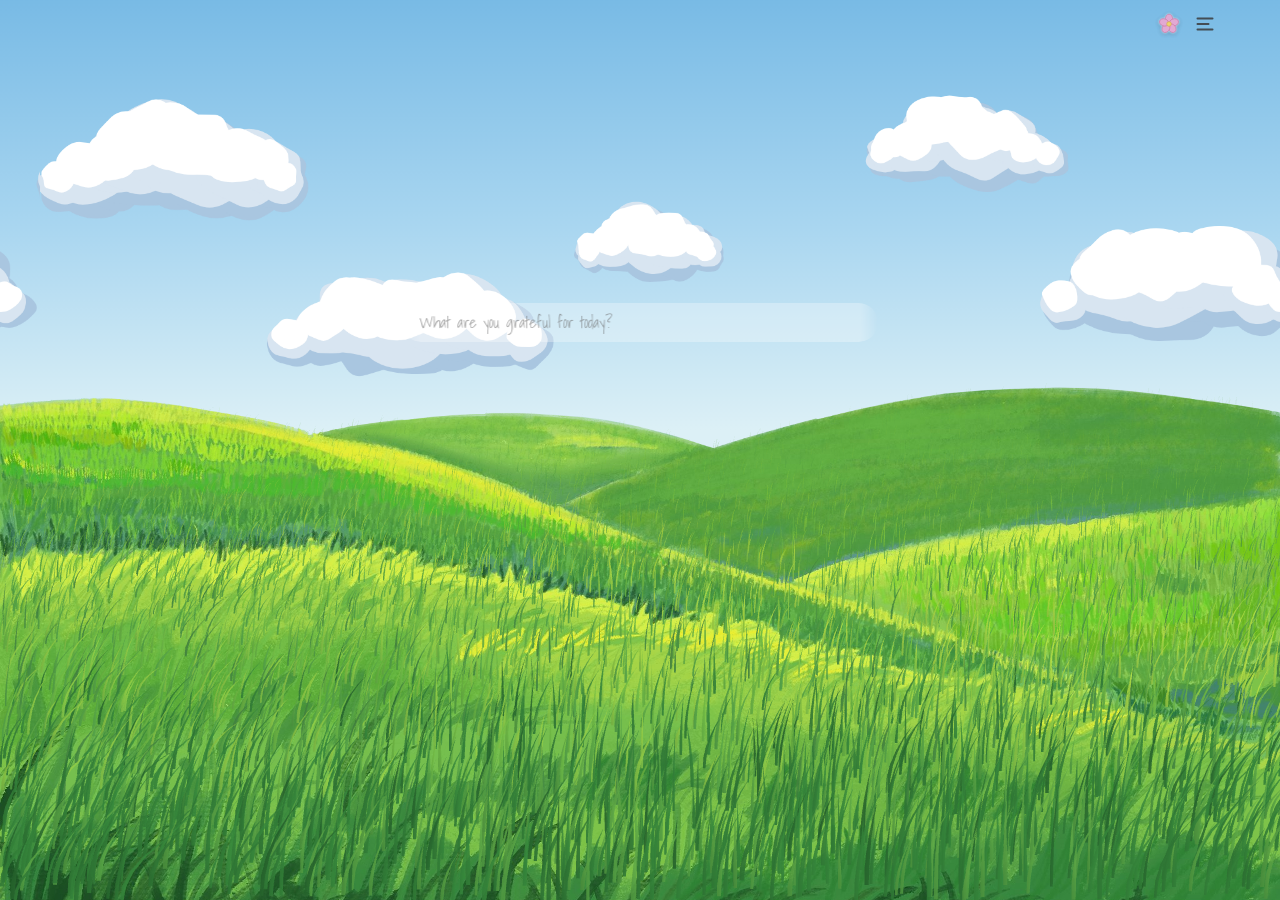
<file: index.html>
<!doctype html>
<html lang="en">
<head>
<meta charset="utf-8">
<meta name="viewport" content="width=device-width,initial-scale=1,viewport-fit=cover">
<meta name="theme-color" content="#87c3cc">
<title>Gratitude Garden</title>
<link rel="preconnect" href="https://fonts.googleapis.com">
<link rel="preconnect" href="https://fonts.gstatic.com" crossorigin>
<link href="https://fonts.googleapis.com/css2?family=Shadows+Into+Light&display=swap" rel="stylesheet">
<link rel="preload" as="image" href="assets/meadow-spring.jpg">
<style>
  :root {
    --ink: #3a3a3a;
    --hand: 'Shadows Into Light', 'Bradley Hand', 'Segoe Print', cursive;
    --sans: system-ui, -apple-system, 'Segoe UI', Roboto, 'Helvetica Neue', Arial, sans-serif;
    --ph: clamp(34px, 4.3vh, 52px);
    --pw: clamp(300px, 37.3vw, 760px);
    --dw: clamp(22px, 2.1vw, 34px);
    --dh: var(--dw);
  }
  html, body { margin: 0; height: 100%; overflow: hidden; background: #87c3cc; transition: background .8s; }
  body { -webkit-font-smoothing: antialiased; }
  #scene, #grass, #fx { position: fixed; inset: 0; width: 100vw; height: 100vh; height: 100dvh; display: block; }
  #scene, #grass { pointer-events: none; }
  #fx { touch-action: manipulation; }
  .ui { position: fixed; inset: 0; pointer-events: none; }

  /* splash: two solid panels that part in the middle once the garden is ready */
  #splash { position: fixed; inset: 0; z-index: 20; }
  #splash i { position: absolute; top: 0; bottom: 0; width: 50.2%; background: #87c3cc; transition: transform .9s cubic-bezier(.7, 0, .3, 1); }
  #splash i:first-child { left: 0; } #splash i:last-child { right: 0; }
  #splash.open { pointer-events: none; }
  #splash.open i:first-child { transform: translateX(-101%); } #splash.open i:last-child { transform: translateX(101%); }
  @media (prefers-reduced-motion: reduce) { #splash i { transition: opacity .4s; } #splash.open i { transform: none; opacity: 0; } }

  /* gratitude input */
  .pill {
    position: absolute; left: 50%; top: calc(35.8vh - var(--ph) / 2);
    width: var(--pw); height: var(--ph); transform: translateX(-50%);
    pointer-events: auto; margin: 0;
  }
  .pill input {
    position: absolute; inset: 0; width: 100%; height: 100%; box-sizing: border-box;
    border: 0; border-radius: 999px; outline: 0; margin: 0;
    background: rgba(255, 255, 255, .3);
    font-family: var(--hand); font-size: 16px; color: var(--ink);
    --pl: 1.1em; --pr: 1.1em; padding: 0 var(--pr) 0 var(--pl); caret-color: var(--ink);
    -webkit-mask-image: linear-gradient(to right, transparent, #000 var(--pl), #000 calc(100% - var(--pr)), transparent);
    mask-image: linear-gradient(to right, transparent, #000 var(--pl), #000 calc(100% - var(--pr)), transparent);
  }
  .pill .go { display: none; position: absolute; top: 0; right: 0; width: var(--ph); height: var(--ph); padding: 0; border: 0; border-radius: 50%; background: none; color: var(--ink); cursor: pointer; place-items: center; -webkit-tap-highlight-color: transparent; }
  .pill .go svg { width: 55%; height: 55%; }
  @media (hover: none), (max-width: 700px) { .pill .go { display: grid; } .pill input { --pr: calc(var(--ph) + .2em); } }
  .pill input::placeholder { color: #6b6b6b; opacity: 1; transition: opacity .3s; }
  .pill input:focus::placeholder { opacity: .6; }

  /* top-right icon menus: season + backup */
  .tools { position: absolute; top: calc(2.8vh - var(--dh) / 2); right: calc(6vw - var(--dw) / 2); display: flex; gap: max(12px, calc(2vw - var(--dw))); pointer-events: auto; }
  .menu { position: relative; }
  .menu-btn {
    width: 24px; height: 24px; padding: 0; border: 0; cursor: pointer; background: none;
    display: grid; place-items: center; color: var(--ink);
    filter: drop-shadow(0 0 1.2px rgba(255,255,255,.9)) drop-shadow(0 1px 2px rgba(40,60,80,.35));
    opacity: .85; transition: transform .4s cubic-bezier(.3,.7,.3,1), opacity .3s;
    -webkit-tap-highlight-color: transparent;
  }
  #backupBtn { filter: none; }
  .menu-btn:hover, .menu-btn[aria-expanded="true"] { opacity: 1; transform: scale(1.1) rotate(-4deg); }
  .menu-btn svg { width: 100%; height: 100%; overflow: visible; display: block; }
  .menu-btn:focus-visible, .menu-item:focus-visible { outline: 1.5px solid var(--ink); outline-offset: 3px; }
  .menu-list {
    position: absolute; top: calc(100% + 10px); right: 0; min-width: 9.5em; margin: 0; padding: .3em;
    background: rgba(244, 242, 233, .9); border: 1.5px solid var(--ink);
    border-radius: 18px 12px 20px 12px / 12px 20px 12px 18px;
    opacity: 0; visibility: hidden; transform: translateY(-4px); transition: opacity .25s, transform .25s, visibility 0s .25s;
  }
  .menu.open .menu-list { opacity: 1; visibility: visible; transform: none; transition-delay: 0s; }
  .menu-item {
    display: flex; align-items: center; gap: .6em; width: 100%; box-sizing: border-box; padding: .15em .6em .2em .4em;
    border: 0; border-radius: 10px; background: none; cursor: pointer; text-align: left;
    font: 16px/1.2 var(--hand); color: var(--ink); letter-spacing: .03em; white-space: nowrap;
  }
  .menu-item:hover { background: rgba(58, 58, 58, .09); }
  .menu-item[aria-checked="true"] { background: rgba(58, 58, 58, .13); }
  .menu-item svg { width: 24px; height: 24px; flex: none; overflow: visible; }
  .menu-item .ico-line { stroke: var(--ink); }
  .menu-item[data-season="winter"] g[stroke] { stroke: #7fa6c4; }
  .toast {
    position: absolute; top: calc(2.8vh + var(--dh) / 2 + 8px); right: calc(6vw - var(--dw) / 2); max-width: 70vw; text-align: right;
    font: 20px/1.1 var(--hand); color: var(--ink); opacity: 0; transition: opacity .4s; pointer-events: none;
    text-shadow: 0 0 6px rgba(255,255,255,.8);
  }
  .toast.show { opacity: .95; }

  /* note shown when hovering a gratitude flower */
  .note {
    position: absolute; left: 0; top: 0; max-width: min(320px, 72vw); box-sizing: border-box;
    padding: .3em .85em .4em; font: 16px/1.1 var(--hand); color: var(--ink); letter-spacing: .03em;
    background: rgba(244, 242, 233, .84); border: 1.5px solid var(--ink);
    border-radius: 255px 16px 225px 16px / 16px 225px 16px 255px;
    opacity: 0; transform: translate(-50%, calc(-100% + 4px)); transition: opacity .35s, transform .35s;
    white-space: pre-wrap; overflow-wrap: anywhere;
  }
  .note small { display: block; font-size: 14px; opacity: .65; margin-top: .1em; }
  .note.show { opacity: 1; transform: translate(-50%, -100%); }

  .drift { position: absolute; font-family: var(--hand); color: var(--ink); white-space: pre; pointer-events: none; }
  .drift span { display: inline-block; white-space: pre; }

  #diag { position: fixed; left: 10px; bottom: 10px; z-index: 5; max-width: min(520px, 90vw); padding: 6px 10px; border-radius: 8px; background: rgba(30,30,30,.78); color: #fff; font: 12px/1.4 var(--sans); pointer-events: none; display: none; white-space: pre-wrap; }
  .sr-only { position: absolute; width: 1px; height: 1px; padding: 0; margin: -1px; overflow: hidden; clip: rect(0 0 0 0); white-space: nowrap; border: 0; }

  @media (max-width: 700px) {
    :root { --pw: 86vw; }
    .pill input { font-size: 16px; --pl: .9em; }
  }
</style>
</head>
<body>
<canvas id="scene" aria-hidden="true"></canvas>
<canvas id="grass" aria-hidden="true"></canvas>
<canvas id="fx" aria-hidden="true"></canvas>

<div id="splash" aria-hidden="true"><i></i><i></i></div>
<div id="diag"></div>
<div class="ui" id="ui">
  <form class="pill" id="pill" autocomplete="off">
    <input id="gratitude" type="text" maxlength="120" enterkeyhint="done"
           placeholder="What are you grateful for today?" aria-label="What are you grateful for today?">
    <button type="submit" class="go" aria-label="Plant" tabindex="-1"><svg viewBox="0 0 24 24" aria-hidden="true" fill="none" stroke="currentColor" stroke-width="1.8" stroke-linecap="round" stroke-linejoin="round"><path d="M5 12h14M13 6l6 6-6 6"/></svg></button>
  </form>

  <div class="tools">
    <div class="menu" id="seasonMenu">
      <button class="menu-btn" id="seasonBtn" aria-haspopup="menu" aria-expanded="false" aria-label="Season"></button>
      <div class="menu-list" role="menu" aria-label="Season">
      <button class="menu-item" role="menuitemradio" data-season="spring" aria-checked="false"><svg viewBox="0 0 24 24" aria-hidden="true"><g transform="translate(12 12)"><g fill="#f4a6cf" stroke="#d9709f" stroke-width=".7"><ellipse cx="0" cy="-5.2" rx="3.6" ry="4.6" transform="rotate(0)"/><ellipse cx="0" cy="-5.2" rx="3.6" ry="4.6" transform="rotate(72)"/><ellipse cx="0" cy="-5.2" rx="3.6" ry="4.6" transform="rotate(144)"/><ellipse cx="0" cy="-5.2" rx="3.6" ry="4.6" transform="rotate(216)"/><ellipse cx="0" cy="-5.2" rx="3.6" ry="4.6" transform="rotate(288)"/></g><circle r="2.3" fill="#ffd95a" stroke="#e0a82e" stroke-width=".6"/></g></svg>Spring</button>
      <button class="menu-item" role="menuitemradio" data-season="summer" aria-checked="false"><svg viewBox="0 0 24 24" aria-hidden="true"><g transform="translate(12 12)"><g stroke="#f7a823" stroke-width="1.8" stroke-linecap="round"><line x1="0" y1="-7.6" x2="0" y2="-10.6" transform="rotate(0)"/><line x1="0" y1="-7.6" x2="0" y2="-10.6" transform="rotate(45)"/><line x1="0" y1="-7.6" x2="0" y2="-10.6" transform="rotate(90)"/><line x1="0" y1="-7.6" x2="0" y2="-10.6" transform="rotate(135)"/><line x1="0" y1="-7.6" x2="0" y2="-10.6" transform="rotate(180)"/><line x1="0" y1="-7.6" x2="0" y2="-10.6" transform="rotate(225)"/><line x1="0" y1="-7.6" x2="0" y2="-10.6" transform="rotate(270)"/><line x1="0" y1="-7.6" x2="0" y2="-10.6" transform="rotate(315)"/></g><circle r="5.4" fill="#ffd54a" stroke="#f2a31c" stroke-width=".8"/></g></svg>Summer</button>
      <button class="menu-item" role="menuitemradio" data-season="autumn" aria-checked="false"><svg viewBox="0 0 24 24" aria-hidden="true"><g stroke-linejoin="round" stroke-linecap="round"><path d="M12 2.5C18.5 6 20 12 12 20.5 4 12 5.5 6 12 2.5Z" fill="#e8742a" stroke="#b84a16" stroke-width=".9"/><path d="M12 7v15M12 11l-3-2.6M12 14l3.4-3M12 16.6l-2.6-2" fill="none" stroke="#b84a16" stroke-width=".9"/></g></svg>Autumn</button>
      <button class="menu-item" role="menuitemradio" data-season="winter" aria-checked="false"><svg viewBox="0 0 24 24" aria-hidden="true"><g transform="translate(12 12)" stroke="#fff" stroke-width="1.7" stroke-linecap="round" fill="none"><g transform="rotate(0)"><line x1="0" y1="0" x2="0" y2="-9.5"/><polyline points="-2.6,-7.4 0,-5.2 2.6,-7.4"/></g><g transform="rotate(60)"><line x1="0" y1="0" x2="0" y2="-9.5"/><polyline points="-2.6,-7.4 0,-5.2 2.6,-7.4"/></g><g transform="rotate(120)"><line x1="0" y1="0" x2="0" y2="-9.5"/><polyline points="-2.6,-7.4 0,-5.2 2.6,-7.4"/></g><g transform="rotate(180)"><line x1="0" y1="0" x2="0" y2="-9.5"/><polyline points="-2.6,-7.4 0,-5.2 2.6,-7.4"/></g><g transform="rotate(240)"><line x1="0" y1="0" x2="0" y2="-9.5"/><polyline points="-2.6,-7.4 0,-5.2 2.6,-7.4"/></g><g transform="rotate(300)"><line x1="0" y1="0" x2="0" y2="-9.5"/><polyline points="-2.6,-7.4 0,-5.2 2.6,-7.4"/></g></g></svg>Winter</button>
      </div>
    </div>
    <div class="menu" id="backupMenu">
      <button class="menu-btn" id="backupBtn" aria-haspopup="menu" aria-expanded="false" aria-label="Menu: save, load or clear your garden">
        <svg viewBox="0 0 24 24" aria-hidden="true" fill="none" stroke-linecap="round" stroke-linejoin="round"><path stroke="currentColor" stroke-width="2" d="M4.5 6.5h15M4.5 12h11M4.5 17.5h15"/></svg>
      </button>
      <div class="menu-list" role="menu" aria-label="Backup">
        <button class="menu-item" role="menuitem" id="exportBtn"><svg viewBox="0 0 24 24" aria-hidden="true" fill="none" stroke-linecap="round" stroke-linejoin="round" stroke-width="1.7"><path class="ico-line" d="M12 15V4M7.5 8.5 12 4l4.5 4.5M4.5 15v4.5h15V15"/></svg>Save my garden</button>
        <button class="menu-item" role="menuitem" id="importBtn"><svg viewBox="0 0 24 24" aria-hidden="true" fill="none" stroke-linecap="round" stroke-linejoin="round" stroke-width="1.7"><path class="ico-line" d="M12 4v11M7.5 10.5 12 15l4.5-4.5M4.5 15v4.5h15V15"/></svg>Load a garden</button>
        <button class="menu-item" role="menuitem" id="clearBtn"><svg viewBox="0 0 24 24" aria-hidden="true" fill="none" stroke-linecap="round" stroke-linejoin="round" stroke-width="1.7"><path class="ico-line" d="M4.5 6.5h15M9.5 6.5V4h5v2.5M6.5 6.5l1 13h9l1-13M10 10.5v6M14 10.5v6"/></svg>Clear my garden</button>
      </div>
    </div>
  </div>
  <div class="toast" id="toast" role="status"></div>
  <input type="file" id="importFile" accept="application/json,.json" hidden>

  <div class="note" id="note" role="tooltip"></div>
  <div class="sr-only" aria-live="polite" id="live"></div>
  <ul class="sr-only" id="list" aria-label="Your gratitudes"></ul>
</div>

<script src="assets/flowers.js"></script>
<script>
(() => {
'use strict';

/* ------------------------------------------------------------------ *
 *  Seasons — each one is a recoloured copy of the painted meadow
 *  (assets/meadow-<season>.jpg). The painting stays still; grass blades
 *  and flowers are drawn on a WebGL layer above it.
 * ------------------------------------------------------------------ */
const SEASONS = ['spring', 'summer', 'autumn', 'winter'];
const SEASON = {
  spring: { sky: '#74b8e4', particles: 'petals' },
  summer: { sky: '#69b2e6', particles: 'motes' },
  autumn: { sky: '#86b4d2', particles: 'leaves' },
  winter: { sky: '#a6c4d8', particles: 'snow' }
};
// painted sky per season: [top, middle, horizon] gradient, cloud highlight, cloud shadow, cloud count
const SKY = {
  spring: { g: ['#74b8e4', '#a9d6f0', '#dcf0f6'], hi: '#ffffff', sh: '#a9c6e0', n: 5 },
  summer: { g: ['#69b2e6', '#a0d2f2', '#d6eef8'], hi: '#ffffff', sh: '#a2c3e4', n: 4 },
  autumn: { g: ['#86b4d2', '#bdd5e0', '#f0e6d2'], hi: '#fff8ec', sh: '#b8c0cc', n: 3 },
  winter: { g: ['#a6c4d8', '#cbdde8', '#eaf1f2'], hi: '#ffffff', sh: '#b4c6d6', n: 0 }
};
// grass palette sampled from grass.png, per season and distance band: [deep, dark, mid, light, sunlit]
const PALETTE = {
  spring: { far: ['#3f8a3a', '#499640', '#60aa40', '#9fd934', '#d0ea3a'], mid: ['#2f6a3e', '#479245', '#71b842', '#a5d445', '#d4ec44'], near: ['#1e5325', '#2d7233', '#35843a', '#70b64b', '#94cb54'] },
  summer: { far: ['#56912f', '#609c33', '#78ae37', '#b4d73b', '#dce74b'], mid: ['#43752f', '#5e9936', '#89ba3a', '#b8d445', '#e0e953'], near: ['#31601e', '#437b29', '#4d8b2e', '#88b93f', '#aacd49'] },
  autumn: { far: ['#8b6928', '#98742c', '#b18731', '#dbb446', '#edd069'], mid: ['#705322', '#95712c', '#c09537', '#dcb449', '#efd46f'], near: ['#58431a', '#725621', '#826226', '#c09438', '#d4ab46'] },
  winter: { far: ['#99adb1', '#a7babb', '#becfcd', '#dfeade', '#f0f5e5'], mid: ['#7f929a', '#a4b7ba', '#ccdbd6', '#e0eadf', '#f2f7e7'], near: ['#687a81', '#82969c', '#91a6ab', '#cbdbd7', '#dae6de'] }
};
const FLOWER_TINT = ['#ef8fc4', '#f6f4ea', '#9466cc'];   // colour of the seed that drifts down
// flowers from the reference painting: [x, y (image fractions), sprite, size multiplier, tilt]
const PAINTED = [];   // none: only flowers attached to an entry are drawn

/* ------------------------------------------------------------------ *
 *  Utilities
 * ------------------------------------------------------------------ */
const TAU = Math.PI * 2;
const clamp = (v, a, b) => v < a ? a : v > b ? b : v;
const ease = t => 1 - Math.pow(1 - clamp(t, 0, 1), 3);
const easeBack = t => { t = clamp(t, 0, 1) - 1; return 1 + 2.4 * t * t * t + 1.4 * t * t; };
const smooth = (a, b, v) => { const t = clamp((v - a) / (b - a), 0, 1); return t * t * (3 - 2 * t); };
function mulberry32(a) { return () => { a |= 0; a = a + 0x6D2B79F5 | 0; let t = Math.imul(a ^ a >>> 15, 1 | a); t = t + Math.imul(t ^ t >>> 7, 61 | t) ^ t; return ((t ^ t >>> 14) >>> 0) / 4294967296; }; }
const hexRgb = h => { const n = parseInt(h.slice(1), 16); return [n >> 16 & 255, n >> 8 & 255, n & 255]; };
const rgba = (h, a = 1) => { const [r, g, b] = hexRgb(h); return `rgba(${r},${g},${b},${a})`; };
const loadImg = src => new Promise(res => { if (!src) return res(null); const i = new Image(); i.onload = () => res(i); i.onerror = () => res(null); i.src = src; });

function spline(pts) {
  const n = pts.length, m = pts.map((_, i) => {
    const a = pts[Math.max(0, i - 1)], b = pts[Math.min(n - 1, i + 1)];
    return (b[1] - a[1]) / (b[0] - a[0]);
  });
  return fx => {
    if (fx <= pts[0][0]) return pts[0][1];
    if (fx >= pts[n - 1][0]) return pts[n - 1][1];
    let i = 1; while (fx > pts[i][0]) i++;
    const [x0, y0] = pts[i - 1], [x1, y1] = pts[i], h = x1 - x0, t = (fx - x0) / h, t2 = t * t, t3 = t2 * t;
    return (2 * t3 - 3 * t2 + 1) * y0 + (t3 - 2 * t2 + t) * h * m[i - 1] + (-2 * t3 + 3 * t2) * y1 + (t3 - t2) * h * m[i];
  };
}
// hill skyline, traced from grass.png (image fractions)
const skyline = spline([[0, .4453], [.025, .4473], [.05, .4453], [.075, .4375], [.1, .4375], [.125, .4414], [.15, .4453], [.175, .4492], [.2, .457], [.225, .4668], [.25, .4707], [.275, .4629], [.3, .459], [.325, .4551], [.35, .4551], [.4, .4551], [.425, .457], [.45, .459], [.475, .4629], [.5, .4707], [.525, .4785], [.55, .4844], [.575, .4805], [.6, .4707], [.625, .4609], [.65, .4531], [.675, .4453], [.7, .4375], [.725, .4336], [.75, .4297], [.775, .4238], [.85, .4238], [.875, .4258], [.9, .4277], [.925, .4316], [.95, .4336], [.975, .4414], [1, .4531]]);
// top of the sunlit foreground meadow, where the yellow band of grass runs (image fractions)
const groundTop = spline([[-.04, .50], [.15, .51], [.30, .54], [.45, .58], [.60, .63], [.75, .67], [.90, .70], [1.04, .72]]);
// 0 at the horizon, 1 at the bottom of the painting: blades and flowers are sized by this
const persp = fy => clamp((fy - .42) / .58, 0, 1);
const flowerSize = fy => IH * (.014 + .05 * Math.pow(persp(fy), .9));

/* ------------------------------------------------------------------ *
 *  State
 * ------------------------------------------------------------------ */
const params = new URLSearchParams(location.search);
const FROZEN = params.has('still');
// on-screen status: always shown if the grass layer fails, or with ?debug
const diag = document.getElementById('diag');
const showDiag = msg => { openSplash(); diag.textContent = msg; diag.style.display = 'block'; };
window.addEventListener('error', e => showDiag('Script error: ' + e.message + (e.lineno ? ' (line ' + e.lineno + ')' : '')));
window.addEventListener('unhandledrejection', e => showDiag('Error: ' + (e.reason && e.reason.message || e.reason)));
const STORE = 'gratitude-garden:v1';
const state = (() => {
  try { const s = JSON.parse(localStorage.getItem(STORE)); if (s && Array.isArray(s.entries)) return s; } catch (e) {}
  return { season: 'spring', entries: [] };
})();
if (!SEASON[state.season]) state.season = 'spring';
if (SEASON[params.get('season')]) state.season = params.get('season');
const save = () => { if (params.has('demo')) return; try { localStorage.setItem(STORE, JSON.stringify(state)); } catch (e) {} };

// three stacked layers: the painting (2D), grass + flowers (WebGL), seeds + particles (2D)
const canvas = document.getElementById('scene'), ctx = canvas.getContext('2d');
const grassCv = document.getElementById('grass');
const fxCv = document.getElementById('fx'), fx = fxCv.getContext('2d');
const staticCv = document.createElement('canvas'), sctx = staticCv.getContext('2d');   // hills, transparent above the skyline
const skyCv = document.createElement('canvas'), kctx = skyCv.getContext('2d');          // sky backdrop
let fadeCv = null, fadeStart = 0, sceneDirty = true;
const reduceMotion = matchMedia('(prefers-reduced-motion: reduce)');

// the painting covers the window like background-size: cover (IW x IH at OX, OY)
let W = 0, H = 0, DPR = 1, IW = 1, IH = 1, OX = 0, OY = 0, U = 1, AREA = 1, quality = 1, ready = false;
const X = fx => OX + fx * IW, Y = fy => OY + fy * IH;
let flowerHits = [], seeds = [], particles = [], SPRITES = [];
const growing = new Map();   // entry id -> start time of its growth animation

/* ------------------------------------------------------------------ *
 *  Painting layer (baked once per size / season)
 * ------------------------------------------------------------------ */
const SIMG = {}, pending = {};
// a painted sky, in two pieces drawn at the painting's size: the backdrop (gradient + brush marks)
// and a tile of clouds that wraps horizontally so it can drift in a loop
function paintSky(name, w, h) {
  const P = SKY[name], R = mulberry32(5 + name.length * 31), ch = Math.floor(h * .5);
  const mk = (cw, chh) => { const cv = document.createElement('canvas'); cv.width = cw; cv.height = chh; return cv; };
  const mix = (a, b, k) => { const x = hexRgb(a), y = hexRgb(b); return `rgb(${x.map((v, i) => Math.round(v + (y[i] - v) * k))})`; };
  const stroke = (c, x, y, len, wid, col, al, bend) => {
    c.globalAlpha = al; c.strokeStyle = col; c.lineWidth = wid; c.lineCap = 'round';
    c.beginPath(); c.moveTo(x, y); c.quadraticCurveTo(x + len / 2, y + bend, x + len, y + bend * .3); c.stroke();
  };
  // backdrop
  const sky = mk(w, ch), sc = sky.getContext('2d');
  const g = sc.createLinearGradient(0, 0, 0, ch * .94);
  g.addColorStop(0, P.g[0]); g.addColorStop(.55, P.g[1]); g.addColorStop(1, P.g[2]);
  sc.fillStyle = g; sc.fillRect(0, 0, w, ch);
  sc.globalAlpha = 1;
  // clouds
  const clouds = document.createElement('canvas'); clouds.width = w; clouds.height = ch;
  const c = clouds.getContext('2d');
  const blob = (x, y, r, col) => {   // flat, slightly lumpy shape: no blur, so it reads as paint
    const n = 13, pts = [];
    for (let i = 0; i < n; i++) { const a = i / n * TAU, rr = r * (.84 + .3 * R()); pts.push([x + Math.cos(a) * rr, y + Math.sin(a) * rr * .86]); }
    c.fillStyle = col; c.beginPath();
    c.moveTo((pts[0][0] + pts[n - 1][0]) / 2, (pts[0][1] + pts[n - 1][1]) / 2);
    for (let i = 0; i < n; i++) { const p = pts[i], q = pts[(i + 1) % n]; c.quadraticCurveTo(p[0], p[1], (p[0] + q[0]) / 2, (p[1] + q[1]) / 2); }
    c.fill();
  };
  const defs = [];
  for (let i = 0; i < P.n; i++) {
    const hz = (i * .618 + .15 + R() * .18) % 1, sz = .6 + .6 * R();   // heights spread evenly (golden-ratio steps), so neighbours differ
    const cs = Math.min(w * .09 * sz * (.7 + .6 * R()), w / P.n * .4);   // each cloud stays inside its own slot, so neighbours never touch
    // big clouds sit lower so the top crop never cuts them
    defs.push({ x: w * ((i + .5 + (R() - .5) * .3) / P.n), y: Math.min(ch * .84, Math.max(ch * (.34 + .5 * hz), cs * 1.05 + ch * .2)), s: cs, seed: R() });
  }
  const mid = mix(P.sh, P.hi, .55);
  for (const cl of defs.sort((a, b) => a.y - b.y)) for (const dx of [-w, 0, w]) {   // draw wrapped copies so the tile loops seamlessly
    const x0 = cl.x + dx; if (x0 < -cl.s * 3 || x0 > w + cl.s * 3) continue;
    const rr = mulberry32(Math.floor(cl.seed * 1e6)), n = 8 + (cl.seed * 5 | 0), pf = [];
    for (let i = 0; i < n; i++) {
      const u = i / (n - 1) * 2 - 1, hump = 1 - u * u;
      pf.push({ x: x0 + u * cl.s * 1.1 + (rr() - .5) * cl.s * .2, y: cl.y - hump * cl.s * (.16 + .3 * rr()), r: cl.s * (.26 + .32 * hump * (.6 + .6 * rr())) });
    }
    c.globalAlpha = 1;
    for (const p of pf) blob(p.x + p.r * .04, p.y + p.r * .22, p.r * 1.0, P.sh);
    for (const p of pf) blob(p.x - p.r * .08, p.y + p.r * .02, p.r * .9, mid);
    for (const p of pf) blob(p.x - p.r * .16, p.y - p.r * .22, p.r * .68, P.hi);
    c.globalAlpha = 1;
  }
  // thin wisps, also painted as strokes
  c.globalAlpha = 1;
  return { sky, clouds };
}
// key the flat sky colour out of the painting and tidy the skyline: find the top of the hills in each
// column, cut the stray marks above it, soften the edge a touch, and un-tint the teal fringe
// cut each season's painting with the clean hand-made hill mask (assets/meadow-mask.png): its alpha
// is the silhouette, the season's own painting supplies the colour. stray marks above the skyline are dropped
function maskHills(name, im, mask) {
  const w = im.width, h = im.height, t = document.createElement('canvas'); t.width = w; t.height = h;
  const tc = t.getContext('2d'); tc.drawImage(im, 0, 0);
  const m = document.createElement('canvas'); m.width = w; m.height = h;
  const mc = m.getContext('2d'); mc.imageSmoothingQuality = 'high'; mc.drawImage(mask, 0, 0, w, h);
  const img = tc.getImageData(0, 0, w, h), md = mc.getImageData(0, 0, w, h).data, d = img.data;
  const top = new Int32Array(w);
  for (let x = 0; x < w; x++) {
    let run = 0; top[x] = h;
    for (let y = Math.floor(h * .3); y < h; y++) { run = md[(y * w + x) * 4 + 3] > 128 ? run + 1 : 0; if (run >= 10) { top[x] = y - 9; break; } }
  }
  for (let y = 0; y < h; y++) for (let x = 0; x < w; x++) { const o = (y * w + x) * 4; d[o + 3] = y < top[x] - 3 ? 0 : y > top[x] + 5 ? 255 : md[o + 3]; }   // solid below the skyline: no sky showing through creases
  if (name === 'autumn') for (let i = 0; i < w * h; i++) {   // the painting's teal creases turn pale blue here: recolour them gold, keeping their brightness
    const o = i * 4, r = d[o], g = d[o + 1], bl = d[o + 2], k = Math.max(smooth(-45, -15, bl - r), smooth(-10, 0, g - r));
    if (k <= 0 || !d[o + 3]) continue;
    const L = .3 * r + .59 * g + .11 * bl;
    d[o] += (Math.min(255, L * 1.2) - r) * k; d[o + 1] += (Math.min(255, L) - g) * k; d[o + 2] += (L * .42 - bl) * k;
  }
  tc.putImageData(img, 0, 0);
  return t;
}
function cleanHills(name, im) {
  const w = im.width, h = im.height, t = document.createElement('canvas'); t.width = w; t.height = h;
  const tc = t.getContext('2d'); tc.drawImage(im, 0, 0);
  const lim = Math.floor(h * .52), px = tc.getImageData(0, 0, w, lim), d = px.data;
  const [sr, sg, sb] = hexRgb(({ spring: '#87c3cc', summer: '#8dc4ca', autumn: '#a2c2be', winter: '#acc9d1' })[name]);
  const A = new Float32Array(w * lim), [LO, HI] = name === 'winter' ? [8, 18] : [22, 48];
  for (let i = 0; i < w * lim; i++) A[i] = smooth(LO, HI, Math.hypot(d[i * 4] - sr, d[i * 4 + 1] - sg, d[i * 4 + 2] - sb));
  // topmost solid run per column
  const top = new Float32Array(w), y0 = Math.floor(h * .3);
  for (let x = 0; x < w; x++) {
    let y = y0, run = 0; top[x] = lim;
    for (; y < lim; y++) { run = A[y * w + x] > .5 ? run + 1 : 0; if (run >= 8) { top[x] = y - 7; break; } }
  }
  // the hills are soft, so ignore individual tufts: wide median, then a wide moving average
  const med = new Float32Array(w), sm = new Float32Array(w), MR = 22;
  for (let x = 0; x < w; x++) { const v = []; for (let k = -MR; k <= MR; k++) v.push(top[clamp(x + k, 0, w - 1)]); med[x] = v.sort((a, b) => a - b)[MR]; }
  for (let x = 0; x < w; x++) { let a = 0; for (let k = -16; k <= 16; k++) a += med[clamp(x + k, 0, w - 1)]; sm[x] = a / 33; }
  // the painted haze leaves a darker, bluish crust along every ridge. take the hill's own colour from a
  // little further down (per column, then blurred sideways) and blend the crust into it
  const BAND = 36, int = new Float32Array(w * 3), tmp = new Float32Array(w * 3);
  for (let x = 0; x < w; x++) {
    const y1 = Math.min(lim - 1, Math.round(sm[x]) + BAND + 4), y2 = Math.min(lim - 1, y1 + 22); let n = 0;
    for (let y = y1; y <= y2; y++) { const o = (y * w + x) * 4; for (let k = 0; k < 3; k++) tmp[x * 3 + k] += d[o + k]; n++; }
    for (let k = 0; k < 3; k++) tmp[x * 3 + k] /= Math.max(1, n);
  }
  for (let x = 0; x < w; x++) for (let k = 0; k < 3; k++) { let a = 0; for (let j = -24; j <= 24; j++) a += tmp[clamp(x + j, 0, w - 1) * 3 + k]; int[x * 3 + k] = a / 49; }
  for (let y = 0; y < lim; y++) for (let x = 0; x < w; x++) {
    const i = y * w + x, o = i * 4, dy = y + .5 - sm[x];
    let a = smooth(-1.2, 1.2, dy);   // crisp, slightly soft cut along the smoothed skyline
    if (a <= 0) { d[o + 3] = 0; continue; }
    if (dy < BAND) {   // strongest at the edge, fading out into the painting
      const m = .98 * Math.pow(1 - clamp(dy, 0, BAND) / BAND, .8);
      for (let k = 0; k < 3; k++) d[o + k] += (int[x * 3 + k] - d[o + k]) * m;
    }
    d[o + 3] = Math.round(255 * a);
  }
  tc.putImageData(px, 0, 0);
  const out = document.createElement('canvas'); out.width = w; out.height = h;
  const oc = out.getContext('2d'); oc.drawImage(t, 0, 0);
  return out;
}
const maskP = loadImg('assets/meadow-mask.png');   // null if missing: falls back to keying the sky colour
function loadSeason(name) {
  if (!pending[name]) pending[name] = Promise.all([loadImg(`assets/meadow-${name}.jpg`), maskP]).then(([bg, mask]) => {
    if (!bg || !SKY[name]) return (SIMG[name] = { hills: bg });
    return (SIMG[name] = { hills: mask ? maskHills(name, bg, mask) : cleanHills(name, bg), ...paintSky(name, bg.width, bg.height), nh: bg.height });
  });
  return pending[name];
}
function bake() {
  const S = SIMG[state.season];
  if (!S || !W) return;
  for (const [cv, c] of [[skyCv, kctx], [staticCv, sctx]]) {
    c.setTransform(1, 0, 0, 1, 0, 0); c.clearRect(0, 0, cv.width, cv.height); c.setTransform(DPR, 0, 0, DPR, 0, 0); c.imageSmoothingQuality = 'high';
  }
  kctx.fillStyle = SEASON[state.season].sky; kctx.fillRect(0, 0, W, H);
  if (S.sky) kctx.drawImage(S.sky, OX, OY, IW, IH * S.sky.height / S.nh);
  if (S.hills) sctx.drawImage(S.hills, OX, OY, IW, IH);
  sceneDirty = true;
}
function drawScene(now) {
  ctx.setTransform(1, 0, 0, 1, 0, 0); ctx.globalAlpha = 1;
  ctx.drawImage(skyCv, 0, 0);
  const S = SIMG[state.season];
  if (S && S.clouds) {   // clouds drift left to right, one lap of the painting in ~5 minutes
    const off = FROZEN || reduceMotion.matches ? 0 : ((now - t0) / 1000 * IW / 300) % IW;
    const ch = IH * S.clouds.height / S.nh;
    for (const x of [OX + off - IW, OX + off]) ctx.drawImage(S.clouds, x * DPR, OY * DPR, IW * DPR, ch * DPR);
  }
  ctx.drawImage(staticCv, 0, 0);
  sceneDirty = false;
  if (fadeCv) {
    const k = (now - fadeStart) / (reduceMotion.matches ? 300 : 1300);
    if (k >= 1) { fadeCv = null; return; }
    ctx.globalAlpha = 1 - ease(k); ctx.drawImage(fadeCv, 0, 0); ctx.globalAlpha = 1;
  }
}

/* ------------------------------------------------------------------ *
 *  Wind — big gusts rolling across the field plus a fine ripple.
 *  The same formula runs in the blade shader (WIND_GLSL) and here, so
 *  flower heads stay on the tips of their stems.
 * ------------------------------------------------------------------ */
function wind(x, y, t) {
  const u = x / U + y / U * .35;
  let g = .5 + .5 * Math.sin(u * .011 - t * .85 + 1.3 * Math.sin(u * .0027 + t * .21));
  g = g * g * g;
  return .25 + .12 * Math.sin(t * .37) + .75 * g + .08 * Math.sin(u * .07 - t * 2.6);
}
const WIND_GLSL = `
float wind(vec2 p, float t) {
  float u = p.x / uU + p.y / uU * .35;
  float g = .5 + .5 * sin(u * .011 - t * .85 + 1.3 * sin(u * .0027 + t * .21));
  g = g * g * g;
  return .25 + .12 * sin(t * .37) + .75 * g + .08 * sin(u * .07 - t * 2.6);
}`;
// sideways displacement of a blade's tip; the shader bends the blade along h^2
const bladeDisp = (x, y, len, lean, flex, ph, t) => lean + wind(x, y, t) * flex * len * .32 + Math.sin(t * 2.2 + ph) * len * .03 * flex;
function bladeTip(x, y, len, lean, flex, ph, t) {
  const d = bladeDisp(x, y, len, lean, flex, ph, t), k = d / len;
  return [x + d, y - len * (1 - .5 * Math.min(1, k * k))];
}

/* ------------------------------------------------------------------ *
 *  WebGL grass layer
 * ------------------------------------------------------------------ */
const BLADE_VS = `#version 300 es
layout(location = 0) in vec2 aV;      // x: side (-1 / 1), y: height along the blade (0 base .. 1 tip)
layout(location = 1) in vec4 aBase;   // base x, base y (CSS px), length, width
layout(location = 2) in vec4 aShape;  // lean, flex, phase, alpha
layout(location = 3) in vec3 aTone;   // distance band, tone, shade
uniform vec2 uRes; uniform float uT, uU, uMix;
uniform vec3 uPalA[15], uPalB[15];
out vec3 vCol; out float vA, vSide;
${WIND_GLSL}
void main() {
  float h = aV.y, len = aBase.z;
  float d = aShape.x + wind(aBase.xy, uT) * aShape.y * len * .32 + sin(uT * 2.2 + aShape.z) * len * .03 * aShape.y;
  float k = d / len, s = 1. - .5 * min(1., k * k);
  vec2 p = vec2(aBase.x + d * h * h, aBase.y - len * h * s);
  vec2 n = normalize(vec2(len * s, 2. * h * d));
  float taper = pow(1. - h, .85) * (h < .1 ? .7 + 3. * h : 1.);
  p += n * aV.x * aBase.w * .5 * taper;
  gl_Position = vec4(p.x / uRes.x * 2. - 1., 1. - p.y / uRes.y * 2., 0., 1.);
  int i = int(aTone.x) * 5;
  vec3 mid = mix(uPalA[i + 2], uPalB[i + 2], uMix);
  vec3 tip = mix(mix(uPalA[i + int(aTone.y)], uPalB[i + int(aTone.y)], uMix), mid, .3);   // pull extremes toward the mid tone: softer contrast
  vec3 root = mix(mix(uPalA[i + 1], uPalB[i + 1], uMix), tip, .65) * .99;   // shaded base, where blades crowd each other
  vCol = mix(root, tip, smoothstep(0., .75, h)) * (1. + aTone.z * .045);
  vA = aShape.w * (1. - .3 * h * h) * .9; vSide = aV.x;
}`;
const BLADE_FS = `#version 300 es
precision mediump float;
in vec3 vCol; in float vA, vSide;
out vec4 o;
void main() { o = vec4(vCol * (1. + .03 * vSide), 1.) * vA; }`;
const FLOWER_VS = `#version 300 es
layout(location = 0) in vec2 aV;      // quad corner, -.5 .. .5
layout(location = 1) in vec4 aBox;    // centre x, y, width, height (CSS px)
layout(location = 2) in vec3 aRot;    // rotation, sprite, alpha
uniform vec2 uRes; uniform vec4 uRect[3];
out vec2 vUv; out float vA;
void main() {
  float c = cos(aRot.x), s = sin(aRot.x);
  vec2 q = aV * aBox.zw;
  vec2 p = aBox.xy + vec2(q.x * c - q.y * s, q.x * s + q.y * c);
  gl_Position = vec4(p.x / uRes.x * 2. - 1., 1. - p.y / uRes.y * 2., 0., 1.);
  vec4 r = uRect[int(aRot.y)];
  vUv = mix(r.xy, r.zw, aV + .5); vA = aRot.z;
}`;
const FLOWER_FS = `#version 300 es
precision mediump float;
uniform sampler2D uTex;
in vec2 vUv; in float vA;
out vec4 o;
void main() { o = texture(uTex, vUv) * vA; }`;

const BLADE_SEGS = 5, BLADE_VERTS = (BLADE_SEGS + 1) * 2, BSTRIDE = 12, FSTRIDE = 8, NSLICE = 8;
let gl = null, G = {};
let BLADE_N = 0, BLADE_START = [], SLICE_Y = [];
let palA = null, palB = null, palMixStart = -1;
const flatPal = name => new Float32Array(['far', 'mid', 'near'].flatMap(b => PALETTE[name][b].flatMap(h => hexRgb(h).map(v => v / 255))));

function initGL() {
  try {
    gl = grassCv.getContext('webgl2', { antialias: true, premultipliedAlpha: true, alpha: true });
    if (!gl) { showDiag('Grass layer off: this browser did not give WebGL2.'); return false; }
    const program = (vs, fs) => {
      const p = gl.createProgram();
      for (const [type, src] of [[gl.VERTEX_SHADER, vs], [gl.FRAGMENT_SHADER, fs]]) {
        const sh = gl.createShader(type); gl.shaderSource(sh, src); gl.compileShader(sh);
        if (!gl.getShaderParameter(sh, gl.COMPILE_STATUS)) throw new Error(gl.getShaderInfoLog(sh));
        gl.attachShader(p, sh);
      }
      gl.linkProgram(p);
      if (!gl.getProgramParameter(p, gl.LINK_STATUS)) throw new Error(gl.getProgramInfoLog(p));
      return p;
    };
    G.blade = program(BLADE_VS, BLADE_FS); G.flower = program(FLOWER_VS, FLOWER_FS);
    const loc = (p, n) => gl.getUniformLocation(p, n);
    G.bu = { res: loc(G.blade, 'uRes'), t: loc(G.blade, 'uT'), u: loc(G.blade, 'uU'), mix: loc(G.blade, 'uMix'), a: loc(G.blade, 'uPalA'), b: loc(G.blade, 'uPalB') };
    G.fu = { res: loc(G.flower, 'uRes'), rect: loc(G.flower, 'uRect'), tex: loc(G.flower, 'uTex') };
    // shared meshes: a blade is a strip of BLADE_SEGS segments, a flower is a quad
    const mesh = [];
    for (let i = 0; i <= BLADE_SEGS; i++) mesh.push(-1, i / BLADE_SEGS, 1, i / BLADE_SEGS);
    G.bladeMesh = buffer(new Float32Array(mesh), gl.STATIC_DRAW);
    G.quadMesh = buffer(new Float32Array([-.5, -.5, .5, -.5, -.5, .5, .5, .5]), gl.STATIC_DRAW);
    G.bladeBuf = gl.createBuffer(); G.stemBuf = gl.createBuffer(); G.flowerBuf = gl.createBuffer();
    G.bladeVAO = vao(G.bladeMesh, [4, 4, 3]); G.stemVAO = vao(G.bladeMesh, [4, 4, 3]); G.flowerVAO = vao(G.quadMesh, [4, 3]);
    return true;
  } catch (e) { console.warn('grass layer disabled:', e); showDiag('Grass layer could not start: ' + e.message); gl = null; return false; }
}
function buffer(data, usage) { const b = gl.createBuffer(); gl.bindBuffer(gl.ARRAY_BUFFER, b); gl.bufferData(gl.ARRAY_BUFFER, data, usage); return b; }
function vao(mesh, inst) {
  const v = gl.createVertexArray(); gl.bindVertexArray(v);
  gl.bindBuffer(gl.ARRAY_BUFFER, mesh); gl.enableVertexAttribArray(0); gl.vertexAttribPointer(0, 2, gl.FLOAT, false, 0, 0);
  inst.forEach((_, i) => { gl.enableVertexAttribArray(i + 1); gl.vertexAttribDivisor(i + 1, 1); });
  gl.bindVertexArray(null);
  return v;
}
// point a VAO's per-instance attributes at instance `start` of buf (WebGL2 has no base-instance draw)
function pointAt(v, buf, sizes, stride, start) {
  gl.bindVertexArray(v); gl.bindBuffer(gl.ARRAY_BUFFER, buf);
  let off = 0;
  sizes.forEach((n, i) => { gl.vertexAttribPointer(i + 1, n, gl.FLOAT, false, stride * 4, (start * stride + off) * 4); off += n; });
}

// flower sprites: trim transparent padding and pack into one texture
function buildAtlas(images) {
  const trimmed = images.map(im => {
    const c = document.createElement('canvas'); c.width = im.width; c.height = im.height;
    const x = c.getContext('2d'); x.drawImage(im, 0, 0);
    const d = x.getImageData(0, 0, c.width, c.height).data;
    let x0 = c.width, y0 = c.height, x1 = 0, y1 = 0;
    for (let y = 0; y < c.height; y++) for (let i = 0; i < c.width; i++) if (d[(y * c.width + i) * 4 + 3] > 8) { if (i < x0) x0 = i; if (i > x1) x1 = i; if (y < y0) y0 = y; if (y > y1) y1 = y; }
    const p = 3; x0 = Math.max(0, x0 - p); y0 = Math.max(0, y0 - p); x1 = Math.min(c.width - 1, x1 + p); y1 = Math.min(c.height - 1, y1 + p);
    const t = document.createElement('canvas'); t.width = x1 - x0 + 1; t.height = y1 - y0 + 1;
    t.getContext('2d').drawImage(c, x0, y0, t.width, t.height, 0, 0, t.width, t.height);
    return t;
  });
  const gap = 4, aw = trimmed.reduce((s, t) => s + t.width + gap, gap), ah = Math.max(...trimmed.map(t => t.height)) + gap * 2;
  const atlas = document.createElement('canvas'); atlas.width = aw; atlas.height = ah;
  const ax = atlas.getContext('2d');
  let x = gap;
  SPRITES = trimmed.map(t => {
    ax.drawImage(t, x, gap);
    const s = { cv: t, w: t.width, h: t.height, rect: [x / aw, gap / ah, (x + t.width) / aw, (gap + t.height) / ah] };
    x += t.width + gap;
    return s;
  });
  if (!gl) return;
  G.tex = gl.createTexture(); gl.bindTexture(gl.TEXTURE_2D, G.tex);
  gl.pixelStorei(gl.UNPACK_PREMULTIPLY_ALPHA_WEBGL, true);
  gl.texImage2D(gl.TEXTURE_2D, 0, gl.RGBA, gl.RGBA, gl.UNSIGNED_BYTE, atlas);
  gl.generateMipmap(gl.TEXTURE_2D);
  gl.texParameteri(gl.TEXTURE_2D, gl.TEXTURE_MIN_FILTER, gl.LINEAR_MIPMAP_LINEAR);
  gl.texParameteri(gl.TEXTURE_2D, gl.TEXTURE_MAG_FILTER, gl.LINEAR);
  gl.texParameteri(gl.TEXTURE_2D, gl.TEXTURE_WRAP_S, gl.CLAMP_TO_EDGE); gl.texParameteri(gl.TEXTURE_2D, gl.TEXTURE_WRAP_T, gl.CLAMP_TO_EDGE);
}

// scatter blades row by row from the skyline down: tiny and faint on the far hills,
// a dense carpet of long blades in the foreground. Rows run far -> near, so the buffer is depth-sorted.
function gen() {
  SLICE_Y = []; for (let i = 1; i < NSLICE; i++) SLICE_Y.push(Y(.42 + .58 * Math.pow(i / NSLICE, .8)));
  if (!gl) return;
  const R = mulberry32(11), out = [], step = 2, dens = .9 * quality;
  let yTop = H;
  for (let x = 0; x <= W; x += 8) yTop = Math.min(yTop, Y(skyline((x - OX) / IW)));
  BLADE_START = [0];
  for (let y = Math.floor(yTop); y < H + 2; y += step) {
    while (BLADE_START.length <= SLICE_Y.length && y > SLICE_Y[BLADE_START.length - 1]) BLADE_START.push(out.length / BSTRIDE);
    const fy = (y - OY) / IH, p = persp(fy);
    const len = IH * (.006 + .09 * Math.pow(p, 1.3)), wid = Math.max(.75, len * .06);
    const n = dens * (.06 + 1.5 * Math.pow(p, 1.6)) * W * step / (len * wid * .55);
    const cnt = Math.floor(n) + (R() < n % 1 ? 1 : 0), alpha = .16 + .84 * smooth(.03, .4, p);
    for (let i = 0; i < cnt; i++) {
      const x = R() * W, fx = (x - OX) / IW;
      if (y < Y(skyline(fx)) + 1.5) continue;
      const l = len * (.55 + .8 * R()), gt = groundTop(fx), sunny = fy > gt - .03 && fy < gt + .07, r = R();
      let tone = r < .1 ? 0 : r < .35 ? 1 : r < .72 ? 2 : 3;
      if (p < .3 && tone === 0) tone = 2;   // no deep shadows on the far hills
      if (sunny && R() < .35) tone = 4;
      const band = clamp(Math.floor(p * 3 + (R() - .5) * .8), 0, 2);
      out.push(x, y + R() * step, l, wid * (.7 + .6 * R()), l * (-.12 + .42 * R()), .6 + .8 * R(), R() * TAU, alpha, band, tone, R() * 2 - 1, 0);
    }
  }
  BLADE_N = out.length / BSTRIDE;
  while (BLADE_START.length <= NSLICE) BLADE_START.push(BLADE_N);
  gl.bindBuffer(gl.ARRAY_BUFFER, G.bladeBuf); gl.bufferData(gl.ARRAY_BUFFER, new Float32Array(out), gl.STATIC_DRAW);
  window.__blades = BLADE_N;
  if (params.has('debug')) showDiag('grass blades: ' + BLADE_N + '  (WebGL ' + (gl.getParameter(gl.VERSION)) + ')');
}
const sliceOf = y => { let i = 0; while (i < SLICE_Y.length && y > SLICE_Y[i]) i++; return i; };

/* ------------------------------------------------------------------ *
 *  Flowers — a stem (drawn like a blade) with a sprite head on its tip
 * ------------------------------------------------------------------ */
const visBottom = () => Math.min(.95, (H - OY) / IH - .04);
// resting head position and size of a planted flower
function flowerPos(e) {
  let fy = e.fy;
  if (fy == null) { const top = groundTop(e.fx) + .025; fy = top + e.d * Math.max(0, visBottom() - top); }   // older saves
  return { x: X(e.fx), y: Y(fy), s: flowerSize(fy) * (.8 + .4 * mulberry32(e.seed)()) };
}
function flowerItems(t, now) {
  const items = [];
  if (!SPRITES.length) return items;
  const add = (x, y, s, k, tilt, seed, g, e) => {
    const p = persp((y - OY) / IH), r = mulberry32(seed + 7), L0 = s * (.45 + .85 * p) * (1 + .4 * r()), lean = s * (r() - .4) * .3, ph = (seed % 628) / 100;
    const stemG = reduceMotion.matches ? 1 : ease(g / .6), headG = reduceMotion.matches ? 1 : easeBack((g - .3) / .7);
    const gx = x - lean, gy = y + L0, L = Math.max(.5, L0 * stemG);   // stem base sits below the resting head
    const [hx, hy] = bladeTip(gx, gy, L, lean, .5, ph, t);
    items.push({ gx, gy, L, lean, ph, hx, hy, s, k, rot: tilt + (hx - x) / L0 * .5, scale: headG, alpha: clamp(g * 3, 0, 1), p, e });
  };
  PAINTED.forEach(([fx, fy, k, m, tilt], i) => add(X(fx), Y(fy), flowerSize(fy) * m, k, tilt, 900 + i, 1, null));
  for (const e of state.entries) {
    let g = 1;
    if (growing.has(e.id)) {
      const st = growing.get(e.id);
      if (st > now) continue;           // seed still drifting in
      g = (now - st) / 1400; if (g >= 1) { growing.delete(e.id); g = 1; }
    }
    const k = e.seed % 3, { x, y, s } = flowerPos(e);
    add(x, y, s, k, (mulberry32(e.seed + 1)() - .5) * (k === 2 ? .3 : .6), e.seed, g, e);
  }
  items.sort((a, b) => a.gy - b.gy);
  return items;
}
const headBox = f => { const sp = SPRITES[f.k], m = f.s / Math.max(sp.w, sp.h) * f.scale; return [sp.w * m, sp.h * m]; };

function drawGrass(t, now) {
  const items = flowerItems(t, now);
  flowerHits = items.filter(f => f.e).map(f => ({ x: f.hx, y: f.hy, r: Math.max(14, f.s * .6), e: f.e }));
  if (!gl) {   // no WebGL: flowers only, on the 2D layer
    for (const f of items) {
      const [w, h] = headBox(f);
      fx.save(); fx.translate(f.hx, f.hy); fx.rotate(f.rot); fx.globalAlpha = f.alpha; fx.drawImage(SPRITES[f.k].cv, -w / 2, -h / 2, w, h); fx.restore();
    }
    return;
  }
  const stems = new Float32Array(items.length * BSTRIDE), heads = new Float32Array(items.length * FSTRIDE);
  items.forEach((f, i) => {
    const band = f.p < .33 ? 0 : f.p < .66 ? 1 : 2, [w, h] = headBox(f);
    stems.set([f.gx, f.gy, f.L, Math.max(.8, f.s * .07), f.lean, .5, f.ph, f.alpha * (.5 + .5 * smooth(.05, .4, f.p)), band, 2, 0, 0], i * BSTRIDE);
    heads.set([f.hx, f.hy, w, h, f.rot, f.k, f.alpha, 0], i * FSTRIDE);
  });
  gl.bindBuffer(gl.ARRAY_BUFFER, G.stemBuf); gl.bufferData(gl.ARRAY_BUFFER, stems, gl.DYNAMIC_DRAW);
  gl.bindBuffer(gl.ARRAY_BUFFER, G.flowerBuf); gl.bufferData(gl.ARRAY_BUFFER, heads, gl.DYNAMIC_DRAW);

  gl.viewport(0, 0, grassCv.width, grassCv.height);
  gl.clearColor(0, 0, 0, 0); gl.clear(gl.COLOR_BUFFER_BIT);
  gl.enable(gl.BLEND); gl.blendFunc(gl.ONE, gl.ONE_MINUS_SRC_ALPHA);
  const mix = palMixStart < 0 ? 1 : ease((now - palMixStart) / (reduceMotion.matches ? 300 : 1300));
  gl.useProgram(G.blade);
  gl.uniform2f(G.bu.res, W, H); gl.uniform1f(G.bu.t, t); gl.uniform1f(G.bu.u, U); gl.uniform1f(G.bu.mix, mix);
  gl.uniform3fv(G.bu.a, palA); gl.uniform3fv(G.bu.b, palB);
  gl.useProgram(G.flower);
  gl.uniform2f(G.fu.res, W, H); gl.uniform4fv(G.fu.rect, SPRITES.flatMap(s => s.rect)); gl.uniform1i(G.fu.tex, 0);
  gl.activeTexture(gl.TEXTURE0); gl.bindTexture(gl.TEXTURE_2D, G.tex);

  // far to near: blades of a slice, then the stems and flowers rooted in it
  let fi = 0;
  for (let s = 0; s < NSLICE; s++) {
    const b0 = BLADE_START[s], bn = BLADE_START[s + 1] - b0;
    let f1 = fi; while (f1 < items.length && sliceOf(items[f1].gy) <= s) f1++;
    gl.useProgram(G.blade);
    if (bn > 0) { pointAt(G.bladeVAO, G.bladeBuf, [4, 4, 3], BSTRIDE, b0); gl.drawArraysInstanced(gl.TRIANGLE_STRIP, 0, BLADE_VERTS, bn); }
    if (f1 > fi) {
      pointAt(G.stemVAO, G.stemBuf, [4, 4, 3], BSTRIDE, fi); gl.drawArraysInstanced(gl.TRIANGLE_STRIP, 0, BLADE_VERTS, f1 - fi);
      gl.useProgram(G.flower);
      pointAt(G.flowerVAO, G.flowerBuf, [4, 3], FSTRIDE, fi); gl.drawArraysInstanced(gl.TRIANGLE_STRIP, 0, 4, f1 - fi);
    }
    fi = f1;
  }
  gl.bindVertexArray(null);
}

/* ------------------------------------------------------------------ *
 *  Seeds drifting from the input to the meadow, and season particles
 * ------------------------------------------------------------------ */
function drawSeeds(c, now) {
  seeds = seeds.filter(sd => now < sd.t0 + sd.dur);
  for (const sd of seeds) {
    const t = clamp((now - sd.t0) / sd.dur, 0, 1), e = t < .5 ? 2 * t * t : 1 - Math.pow(-2 * t + 2, 2) / 2;
    const mt = 1 - e;
    const x = mt * mt * sd.x0 + 2 * mt * e * sd.cx + e * e * sd.x1 + Math.sin(t * 9) * 6 * U * (1 - t);
    const y = mt * mt * sd.y0 + 2 * mt * e * sd.cy + e * e * sd.y1;
    c.save(); c.translate(x, y); c.rotate(t * 7);
    c.beginPath(); c.ellipse(0, 0, 3.2 * U, 1.8 * U, 0, 0, TAU);
    c.fillStyle = rgba(sd.color, .95 * Math.min(1, t * 6)); c.fill();
    c.restore();
  }
}
const windAt = x => wind(x, H * .7, (performance.now() - t0) / 1000) - .5;
function spawnParticle(kind, initial) {
  const R = Math.random;
  if (kind === 'snow') return { k: kind, x: R() * W, y: initial ? R() * H : -10, r: (.7 + 2.4 * R() * R() + 1.1 * R()) * U, vy: (13 + 22 * R()) * U / 1.5, ph: R() * TAU, a: .55 + .4 * R() };
  if (kind === 'motes') return { k: kind, x: R() * W, y: H * (.36 + .55 * R()), r: (.8 + 1.2 * R()) * U, ph: R() * TAU, sp: .6 + R(), vx: (2 + 5 * R()) * U, life: 0, max: 9 + 8 * R() };
  if (kind === 'petals') return { k: kind, x: -20 + R() * W * .5, y: H * (.25 + .35 * R()), r: (2.6 + 1.6 * R()) * U, vx: (16 + 16 * R()) * U / 1.5, vy: (2 + 6 * R()) * U / 1.5, rot: R() * TAU, vr: (R() - .5) * 2, spin: R() * TAU, life: 0, max: 10 + 6 * R(), col: ['#f6dede', '#f4cfd2', '#ef9cc8'][R() * 3 | 0] };
  return { k: 'leaves', x: -20 + R() * W * .7, y: -20 + R() * H * .35, r: (4 + 2.5 * R()) * U, vx: (18 + 18 * R()) * U / 1.5, vy: (10 + 10 * R()) * U / 1.5, rot: R() * TAU, vr: (R() - .5) * 2.4, spin: R() * TAU, life: 0, max: 14 + 6 * R(), col: ['#c99a4e', '#b07a45', '#9c6446', '#bfa05a'][R() * 4 | 0] };
}
function updateParticles(dt, t) {
  const kind = SEASON[state.season].particles;
  if (reduceMotion.matches || FROZEN) { particles = []; return; }
  particles = particles.filter(p => p.k === kind);
  if (kind === 'snow') { const n = Math.round(340 * AREA); while (particles.length < n) particles.push(spawnParticle(kind, true)); }
  else if (kind === 'motes') { const n = Math.round(18 * AREA); while (particles.length < n) particles.push(spawnParticle(kind)); }
  else if (Math.random() < dt * (kind === 'petals' ? .22 : .32) && particles.length < (kind === 'petals' ? 5 : 7)) particles.push(spawnParticle(kind));
  for (const p of particles) {
    const w = windAt(p.x) + .5;
    if (p.k === 'snow') {
      p.y += p.vy * dt; p.x += (6 + 18 * w) * U / 1.5 * dt + Math.sin(t * .8 + p.ph) * .25 * U;
      if (p.y > H + 5) { p.y = -5; p.x = Math.random() * W; } if (p.x > W + 5) p.x = -5;
    } else if (p.k === 'motes') {
      p.life += dt; p.x += p.vx * w * dt; p.y += Math.sin(t * .5 * p.sp + p.ph) * .12 * U;
      if (p.life > p.max || p.x > W + 5) Object.assign(p, spawnParticle('motes'));
    } else {
      p.life += dt; p.x += p.vx * (.4 + w) * dt; p.y += (p.vy + Math.sin(t * 1.3 + p.spin) * 4 * U) * dt;
      p.rot += p.vr * dt; p.spin += dt * 2.2;
    }
  }
  particles = particles.filter(p => p.k === 'snow' || p.k === 'motes' || (p.life < p.max && p.x < W + 30 && p.y < H + 30));
}
function drawParticles(c, t) {
  for (const p of particles) {
    if (p.k === 'snow') {
      if (p.r > 2 * U) { c.beginPath(); c.arc(p.x, p.y, p.r * 1.9, 0, TAU); c.fillStyle = `rgba(255,255,255,${p.a * .18})`; c.fill(); }
      c.beginPath(); c.arc(p.x, p.y, p.r, 0, TAU); c.fillStyle = `rgba(255,255,255,${p.a})`; c.fill(); continue;
    }
    if (p.k === 'motes') {
      const a = clamp(Math.min(p.life, p.max - p.life) / 2, 0, 1) * (.35 + .3 * Math.sin(t * 2 * p.sp + p.ph));
      c.beginPath(); c.arc(p.x, p.y, p.r * 2.6, 0, TAU); c.fillStyle = `rgba(255,246,210,${a * .25})`; c.fill();
      c.beginPath(); c.arc(p.x, p.y, p.r, 0, TAU); c.fillStyle = `rgba(255,250,228,${a})`; c.fill(); continue;
    }
    const a = clamp(Math.min(p.life, p.max - p.life) / 1.5, 0, 1);
    c.save(); c.translate(p.x, p.y); c.rotate(p.rot); c.scale(1, .35 + .65 * Math.abs(Math.cos(p.spin)));
    c.globalAlpha = a * (p.k === 'leaves' ? .6 : 1); c.fillStyle = p.col;
    if (p.k === 'leaves') {
      c.beginPath(); c.moveTo(-p.r, 0); c.quadraticCurveTo(0, -p.r * .7, p.r, 0); c.quadraticCurveTo(0, p.r * .7, -p.r, 0); c.fill();
      c.strokeStyle = rgba('#6e4020', .2); c.lineWidth = .5 * U; c.beginPath(); c.moveTo(-p.r * .8, 0); c.lineTo(p.r * .8, 0); c.stroke();
    } else { c.beginPath(); c.ellipse(0, 0, p.r, p.r * .62, 0, 0, TAU); c.fill(); }
    c.restore();
  }
}

/* ------------------------------------------------------------------ *
 *  Frame loop
 * ------------------------------------------------------------------ */
const t0 = performance.now();
let lastNow = t0, frameTimes = [], firstFrame = true;
function frame(now) {
  if (!W) { if (window.innerWidth && window.innerHeight) layout(); lastNow = now; requestAnimationFrame(frame); return; }
  const dt = Math.min(.05, (now - lastNow) / 1000); lastNow = now;
  const still = FROZEN || reduceMotion.matches;
  const t = still ? 0 : (now - t0) / 1000;
  if (fadeCv || sceneDirty || !still) drawScene(now);   // clouds drift, so the scene redraws every frame
  fx.setTransform(1, 0, 0, 1, 0, 0); fx.clearRect(0, 0, fxCv.width, fxCv.height); fx.setTransform(DPR, 0, 0, DPR, 0, 0);
  drawGrass(t, now);
  drawSeeds(fx, now);
  updateParticles(dt, t); drawParticles(fx, t);
  if (firstFrame) { firstFrame = false; window.__renderMs = Math.round(performance.now() - t0); document.documentElement.dataset.ready = '1'; }
  // keep it smooth: if frames are consistently slow, draw fewer blades
  frameTimes.push(dt);
  if (frameTimes.length > 120) {
    const avg = frameTimes.reduce((a, b) => a + b, 0) / frameTimes.length; frameTimes = [];
    if (avg > .026 && quality > .3 && !document.hidden) { quality *= .6; gen(); }
  }
  requestAnimationFrame(frame);
}

/* ------------------------------------------------------------------ *
 *  Layout
 * ------------------------------------------------------------------ */
function layout() {
  W = window.innerWidth; H = window.innerHeight;
  if (!W || !H) { W = H = 0; return; }   // hidden / zero-size window: wait for a real size
  DPR = Math.min(2, window.devicePixelRatio || 1);
  // cover the window with the 4:3 painting; when cropping vertically, trim more sky than grass
  const s = Math.max(W / 4, H / 3);
  IW = 4 * s; IH = 3 * s; OX = (W - IW) / 2; OY = (H - IH) * .35;
  U = IH / 600; AREA = (W * H) / (1440 * 900);
  for (const cv of [canvas, staticCv, skyCv, grassCv, fxCv]) { cv.width = Math.round(W * DPR); cv.height = Math.round(H * DPR); }
  gen(); bake();
}
let resizeTimer = 0;
window.addEventListener('resize', () => { if (!ready) return; clearTimeout(resizeTimer); resizeTimer = setTimeout(layout, 140); });

/* ------------------------------------------------------------------ *
 *  Seasons
 * ------------------------------------------------------------------ */
const seasonItems = [...document.querySelectorAll('#seasonMenu .menu-item')], seasonBtn = document.getElementById('seasonBtn');
function setSeason(name, animate) {
  if (!SEASON[name]) return;
  state.season = name;
  document.body.style.background = SEASON[name].sky; document.querySelector('meta[name=theme-color]').content = SEASON[name].sky;
  seasonItems.forEach(d => {
    const on = d.dataset.season === name;
    d.setAttribute('aria-checked', String(on));
    if (on) seasonBtn.innerHTML = d.querySelector('svg').outerHTML;
  });
  particles = [];
  loadSeason(name).then(() => {
    if (state.season !== name) return;
    if (animate && ready && W) {   // cross-fade the painting and the grass colours
      fadeCv = fadeCv || document.createElement('canvas');
      fadeCv.width = canvas.width; fadeCv.height = canvas.height;
      fadeCv.getContext('2d').drawImage(canvas, 0, 0); fadeStart = performance.now();
      palA = palB; palB = flatPal(name); palMixStart = fadeStart;
    } else { palA = palB = flatPal(name); palMixStart = -1; }
    if (ready) bake();
  });
}

/* ------------------------------------------------------------------ *
 *  Icon menus (season, backup) + export / import
 * ------------------------------------------------------------------ */
const menus = [...document.querySelectorAll('.menu')];
function closeMenus(except) {
  menus.forEach(m => { if (m !== except) { m.classList.remove('open'); m.querySelector('.menu-btn').setAttribute('aria-expanded', 'false'); } });
}
menus.forEach(m => {
  const btn = m.querySelector('.menu-btn');
  btn.addEventListener('click', ev => {
    ev.stopPropagation(); closeMenus(m);
    const open = m.classList.toggle('open'); btn.setAttribute('aria-expanded', String(open));
    if (open && ev.detail === 0) m.querySelector('.menu-item').focus({ preventScroll: true });
  });
  m.addEventListener('keydown', ev => {
    const its = [...m.querySelectorAll('.menu-item')], i = its.indexOf(document.activeElement);
    if (ev.key === 'Escape') { closeMenus(); btn.focus(); }
    else if (ev.key === 'ArrowDown' || ev.key === 'ArrowUp') { ev.preventDefault(); if (m.classList.contains('open')) its[(i + (ev.key === 'ArrowDown' ? 1 : -1) + its.length) % its.length].focus(); }
  });
});
document.addEventListener('pointerdown', ev => { if (!ev.target.closest('.menu')) closeMenus(); });
seasonItems.forEach(d => d.addEventListener('click', () => {
  if (state.season !== d.dataset.season) { setSeason(d.dataset.season, true); save(); }
  closeMenus(); seasonBtn.focus();
}));

const toast = document.getElementById('toast');
let toastTimer = 0;
function say(msg) { toast.textContent = msg; toast.classList.add('show'); clearTimeout(toastTimer); toastTimer = setTimeout(() => toast.classList.remove('show'), 3200); }

document.getElementById('exportBtn').addEventListener('click', () => {
  closeMenus();
  if (!state.entries.length) { say('Nothing planted yet'); return; }
  const data = { app: 'gratitude-garden', version: 1, exported: new Date().toISOString(), season: state.season, entries: state.entries };
  const a = document.createElement('a');
  a.href = URL.createObjectURL(new Blob([JSON.stringify(data, null, 2)], { type: 'application/json' }));
  a.download = `gratitude-garden-${new Date().toISOString().slice(0, 10)}.json`;
  document.body.appendChild(a); a.click(); a.remove();
  setTimeout(() => URL.revokeObjectURL(a.href), 4000);
  say(`Saved ${state.entries.length} gratitude${state.entries.length === 1 ? '' : 's'}`);
});
document.getElementById('clearBtn').addEventListener('click', () => {
  closeMenus();
  if (!state.entries.length) { say('Your garden is already empty'); return; }
  if (!confirm("Clear all your flowers? This can't be undone.\n\nUse \"Save my garden\" first if you want a copy.")) return;
  state.entries = []; growing.clear(); seeds = [];
  showNote(null); save(); renderList();
  say('Garden cleared');
});
const importFile = document.getElementById('importFile');
document.getElementById('importBtn').addEventListener('click', () => { closeMenus(); importFile.click(); });
importFile.addEventListener('change', async () => {
  const f = importFile.files[0]; importFile.value = '';
  if (!f) return;
  try {
    const data = JSON.parse(await f.text());
    const incoming = Array.isArray(data) ? data : data && data.entries;
    if (!Array.isArray(incoming)) throw new Error('not a garden file');
    const have = new Set(state.entries.map(e => e.id));
    let added = 0;
    for (const x of incoming) {
      if (!x || typeof x.text !== 'string' || !x.text.trim() || have.has(x.id)) continue;
      const num = (v, d) => Number.isFinite(v) ? v : d;
      let fx = num(x.fx, NaN), fy = num(x.fy, NaN);
      if (!(fx >= 0 && fx <= 1 && fy >= 0 && fy <= 1)) { const sp = pickSpot(); fx = sp.fx; fy = sp.fy; }
      const e = { id: typeof x.id === 'string' && x.id ? x.id : Date.now().toString(36) + Math.random().toString(36).slice(2, 6), text: x.text.replace(/\s+/g, ' ').trim().slice(0, 120), ts: num(x.ts, Date.now()), fx, fy, seed: num(x.seed, (Math.random() * 1e6) | 0) };
      have.add(e.id); state.entries.push(e); added++;
    }
    state.entries.sort((a, b) => a.ts - b.ts);
    if (state.entries.length > 400) state.entries.splice(0, state.entries.length - 400);
    save(); renderList();
    say(added ? `Loaded ${added} gratitude${added === 1 ? '' : 's'}` : 'Nothing new to add');
  } catch (err) { say("That file doesn't look like a garden"); }
});

/* ------------------------------------------------------------------ *
 *  Planting gratitudes
 * ------------------------------------------------------------------ */
const input = document.getElementById('gratitude'), live = document.getElementById('live'), list = document.getElementById('list');
const ui = document.getElementById('ui'), pillEl = document.getElementById('pill');
function pickSpot() {
  const others = state.entries.map(flowerPos).concat(PAINTED.map(([fx, fy]) => ({ x: X(fx), y: Y(fy) })));
  const vis0 = clamp(-OX / IW, 0, 1) + .03, vis1 = clamp((W - OX) / IW, 0, 1) - .03;
  let best = null, bestScore = -1;
  for (let i = 0; i < 36; i++) {
    const fx = vis0 + Math.random() * (vis1 - vis0), top = skyline(fx) + .015;
    const cand = { fx, fy: top + Math.pow(Math.random(), .85) * Math.max(0, visBottom() - top), seed: 0 };
    const p = flowerPos(cand);
    let md = 1e9; for (const o of others) md = Math.min(md, Math.hypot(o.x - p.x, (o.y - p.y) * 1.4));
    const score = Math.min(md, H * .22) + Math.random() * H * .02;
    if (score > bestScore) { bestScore = score; best = cand; }
  }
  return best;
}
function renderList() {
  list.innerHTML = '';
  for (const e of state.entries) { const li = document.createElement('li'); li.textContent = `${e.text} (${new Date(e.ts).toLocaleDateString()})`; list.appendChild(li); }
}
function dissolve(text) {
  const r = input.getBoundingClientRect(), cs = getComputedStyle(input);
  const wrap = document.createElement('div'); wrap.className = 'drift';
  Object.assign(wrap.style, { left: r.left + parseFloat(cs.paddingLeft) + 'px', top: r.top + 'px', height: r.height + 'px', lineHeight: r.height + 'px', fontFamily: cs.fontFamily, fontSize: cs.fontSize, letterSpacing: cs.letterSpacing, paddingTop: cs.paddingTop });
  for (const ch of text) { const s = document.createElement('span'); s.textContent = ch; wrap.appendChild(s); }
  ui.appendChild(wrap);
  if (reduceMotion.matches) { wrap.animate([{ opacity: 1 }, { opacity: 0 }], { duration: 500, fill: 'forwards' }); }
  else [...wrap.children].forEach((s, i) => s.animate([
    { transform: 'translate(0,0) rotate(0deg)', opacity: 1 },
    { transform: `translate(${30 + Math.random() * 70}px, ${-16 - Math.random() * 42}px) rotate(${(Math.random() - .3) * 50}deg)`, opacity: 0 }
  ], { duration: 1500 + Math.random() * 700, delay: i * 16 + Math.random() * 140, easing: 'cubic-bezier(.3,.1,.3,1)', fill: 'forwards' }));
  setTimeout(() => wrap.remove(), 3400);
  return r;
}
function plant(text, opts = {}) {
  const spot = pickSpot();
  const e = { id: Date.now().toString(36) + Math.random().toString(36).slice(2, 6), text, ts: Date.now(), fx: +spot.fx.toFixed(4), fy: +spot.fy.toFixed(4), seed: (Math.random() * 1e6) | 0 };
  state.entries.push(e);
  if (state.entries.length > 400) state.entries.splice(0, state.entries.length - 400);
  if (!opts.instant) {
    const now = performance.now(), r = opts.from, p = flowerPos(e);
    const dur = reduceMotion.matches ? 0 : 1600;
    if (dur) seeds.push({ x0: r.left + r.width * .5, y0: r.bottom - 4, x1: p.x, y1: p.y, cx: (r.left + r.width * .5 + p.x) / 2 + W * .12, cy: Math.min(r.bottom, p.y) - H * .05, t0: now, dur, color: FLOWER_TINT[e.seed % 3] });
    growing.set(e.id, now + dur);
  }
  return e;
}
pillEl.addEventListener('submit', ev => {
  ev.preventDefault();
  const text = input.value.replace(/\s+/g, ' ').trim();
  if (!text || !ready) { input.focus(); return; }
  const r = dissolve(input.value);
  input.value = '';
  plant(text, { from: r });
  save(); renderList();
  live.textContent = `Planted a flower for: ${text}`;
});
pillEl.querySelector('.go').addEventListener('pointerdown', ev => ev.preventDefault());
input.addEventListener('keydown', ev => { if (ev.key === 'Escape') input.blur(); });

/* hover / tap a flower to read it */
const note = document.getElementById('note');
let noteFor = null;
function hitTest(x, y) {
  let best = null, bd = 1e9;
  for (const h of flowerHits) { const d = Math.hypot(h.x - x, h.y - y); if (d < h.r && d < bd) { bd = d; best = h; } }
  return best;
}
function showNote(h) {
  if (!h) { note.classList.remove('show'); noteFor = null; fxCv.style.cursor = ''; return; }
  fxCv.style.cursor = 'pointer';
  if (noteFor !== h.e) {
    noteFor = h.e; note.textContent = h.e.text;
    const sm = document.createElement('small');
    sm.textContent = new Date(h.e.ts).toLocaleDateString(undefined, { month: 'short', day: 'numeric', year: 'numeric' });
    note.appendChild(sm);
  }
  const nx = clamp(h.x, 170, W - 170);
  note.style.left = Math.max(8, Math.min(W - 8, nx)) + 'px'; note.style.top = (h.y - h.r * .9) + 'px';
  note.classList.add('show');
}
fxCv.addEventListener('pointermove', ev => { if (ev.pointerType === 'mouse') showNote(hitTest(ev.clientX, ev.clientY)); });
fxCv.addEventListener('pointerleave', () => showNote(null));
fxCv.addEventListener('pointerdown', ev => { if (ev.pointerType !== 'mouse') showNote(hitTest(ev.clientX, ev.clientY)); });

function openSplash() { const sp = document.getElementById('splash'); if (!sp) return; sp.classList.add('open'); setTimeout(() => sp.remove(), 1200); }
setTimeout(openSplash, 8000);   // never trap the visitor behind it

/* ------------------------------------------------------------------ *
 *  Start
 * ------------------------------------------------------------------ */
setSeason(state.season, false);
palA = palB = flatPal(state.season);
Promise.all([loadSeason(state.season), Promise.all((window.FLOWER_SPRITES || []).map(loadImg))]).then(([, flowers]) => {
  initGL(); buildAtlas(flowers.filter(Boolean)); ready = true;
  layout();
  if (params.has('demo')) {
    const samples = ['morning light through the window', 'a long call with my sister', 'warm coffee', 'the walk home', 'finishing the sketch', 'my friends', 'rain on the roof', 'a good book', 'kind words from a stranger', 'fresh bread'];
    for (let i = 0; i < (+params.get('demo') || 8); i++) plant(samples[i % samples.length], { instant: true });
  }
  renderList();
  requestAnimationFrame(frame);
  setTimeout(openSplash, Math.max(0, 600 - performance.now()));
  // fetch the other seasons in the background so switching is instant
  setTimeout(() => SEASONS.forEach(loadSeason), 1200);
});
if (matchMedia('(hover: hover) and (pointer: fine)').matches) setTimeout(() => input.focus({ preventScroll: true }), 400);
})();
</script>
</body>
</html>
</file>
